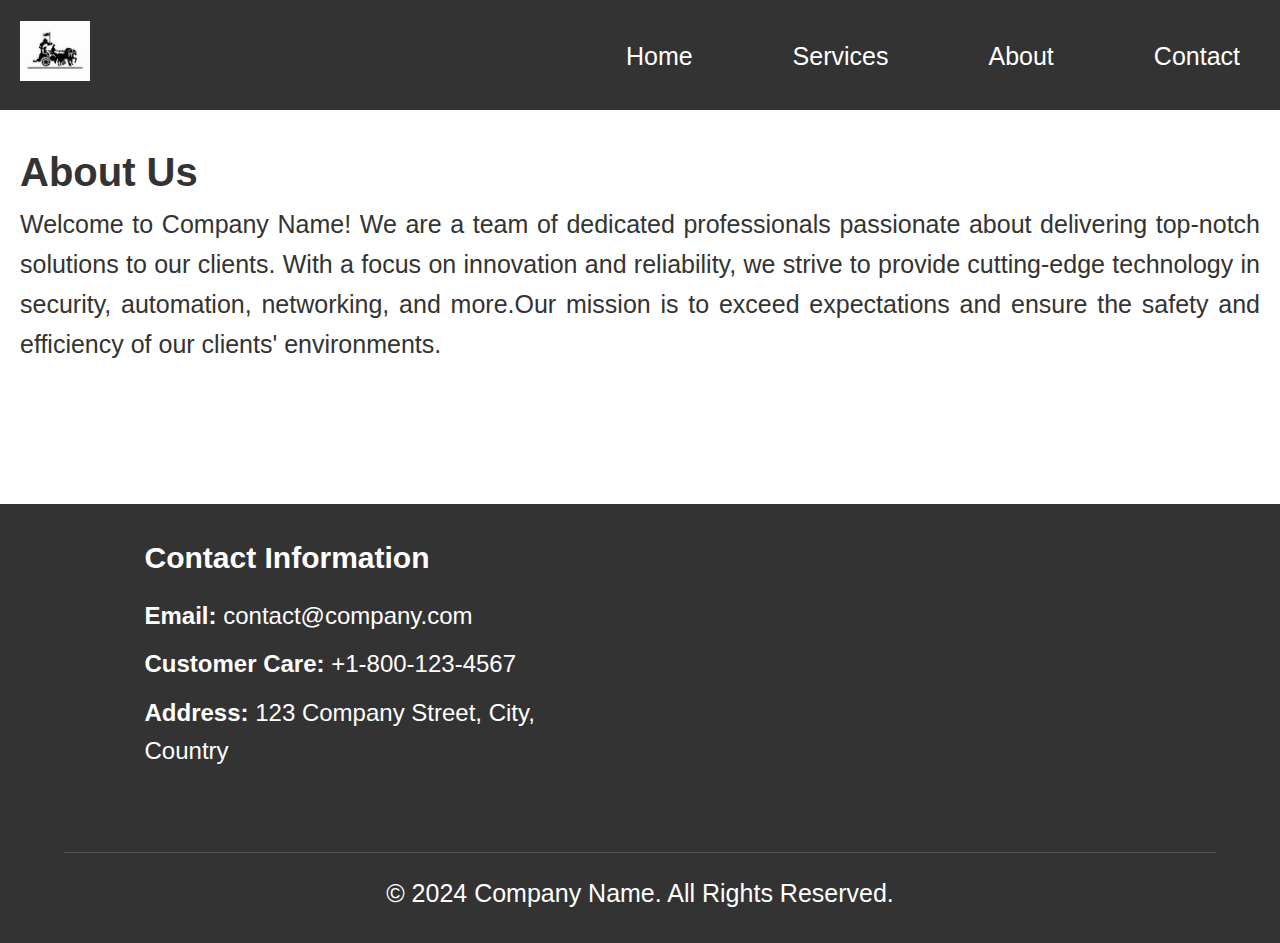
<file: about.html>
<!DOCTYPE html>
<html lang="en">
  <head>
    <meta charset="UTF-8" />
    <meta name="viewport" content="width=device-width, initial-scale=1.0" />
    <title>About</title>
    <link rel="stylesheet" href="about.css" />
  </head>
  <body>
    <header>
        <a href="http://127.0.0.1:5500/index.html"
        ><div class="logo">
          <img src="logo.jpeg" alt="" height="60px" width="70px" />
        </div>
      </a>
      <nav>
        <ul>
          <li><a href="index.html">Home</a></li>
          <li><a href="services.html">Services</a></li>
          <li><a href="about.html">About</a></li>
          <li><a href="contact.html">Contact</a></li>
          
        
        </ul>
        <div class="icon">
          <i   id="bar" class="ri-menu-fill"></i>
          <!-- <i   class="ri-close-fill"></i> -->
        </div>

      
      </nav>
    </header>

    <main>
      <!-- ... (existing code) ... -->

      <section id="about">
        <h2>About Us</h2>
        <p>
          Welcome to Company Name! We are a team of dedicated professionals
          passionate about delivering top-notch solutions to our clients. With a focus on innovation and reliability, we strive to provide
          cutting-edge technology in security, automation, networking, and more.Our mission is to exceed expectations and ensure the safety and
          efficiency of our clients' environments.
        </p>
       
      </section>

      <section id="services">
        <!-- ... (existing services section) ... -->
      </section>
    </main>

    <!-- ... (rest of the HTML code) ... -->

    <footer class="footer">
        <div class="footer-container">
          <div class="contact-info">
            <h3>Contact Information</h3>
            <p><strong>Email:</strong> contact@company.com</p>
            <p><strong>Customer Care:</strong> +1-800-123-4567</p>
            <p><strong>Address:</strong> 123 Company Street, City, Country</p>
          </div>
          <div class="map">
            <iframe src="https://www.google.com/maps/embed?pb=!1m18!1m12!1m3!1d1234.5678!2dlongitude!3dlatitude!4dzoomlevel!5d" width="300" height="200" style="border:0;" allowfullscreen="" loading="lazy"></iframe>
          </div>
        </div>
        <p class="footer-text">&copy; 2024 Company Name. All Rights Reserved.</p>
      </footer>
     <script src="script.js"></script>
  </body>
</html>
</file>
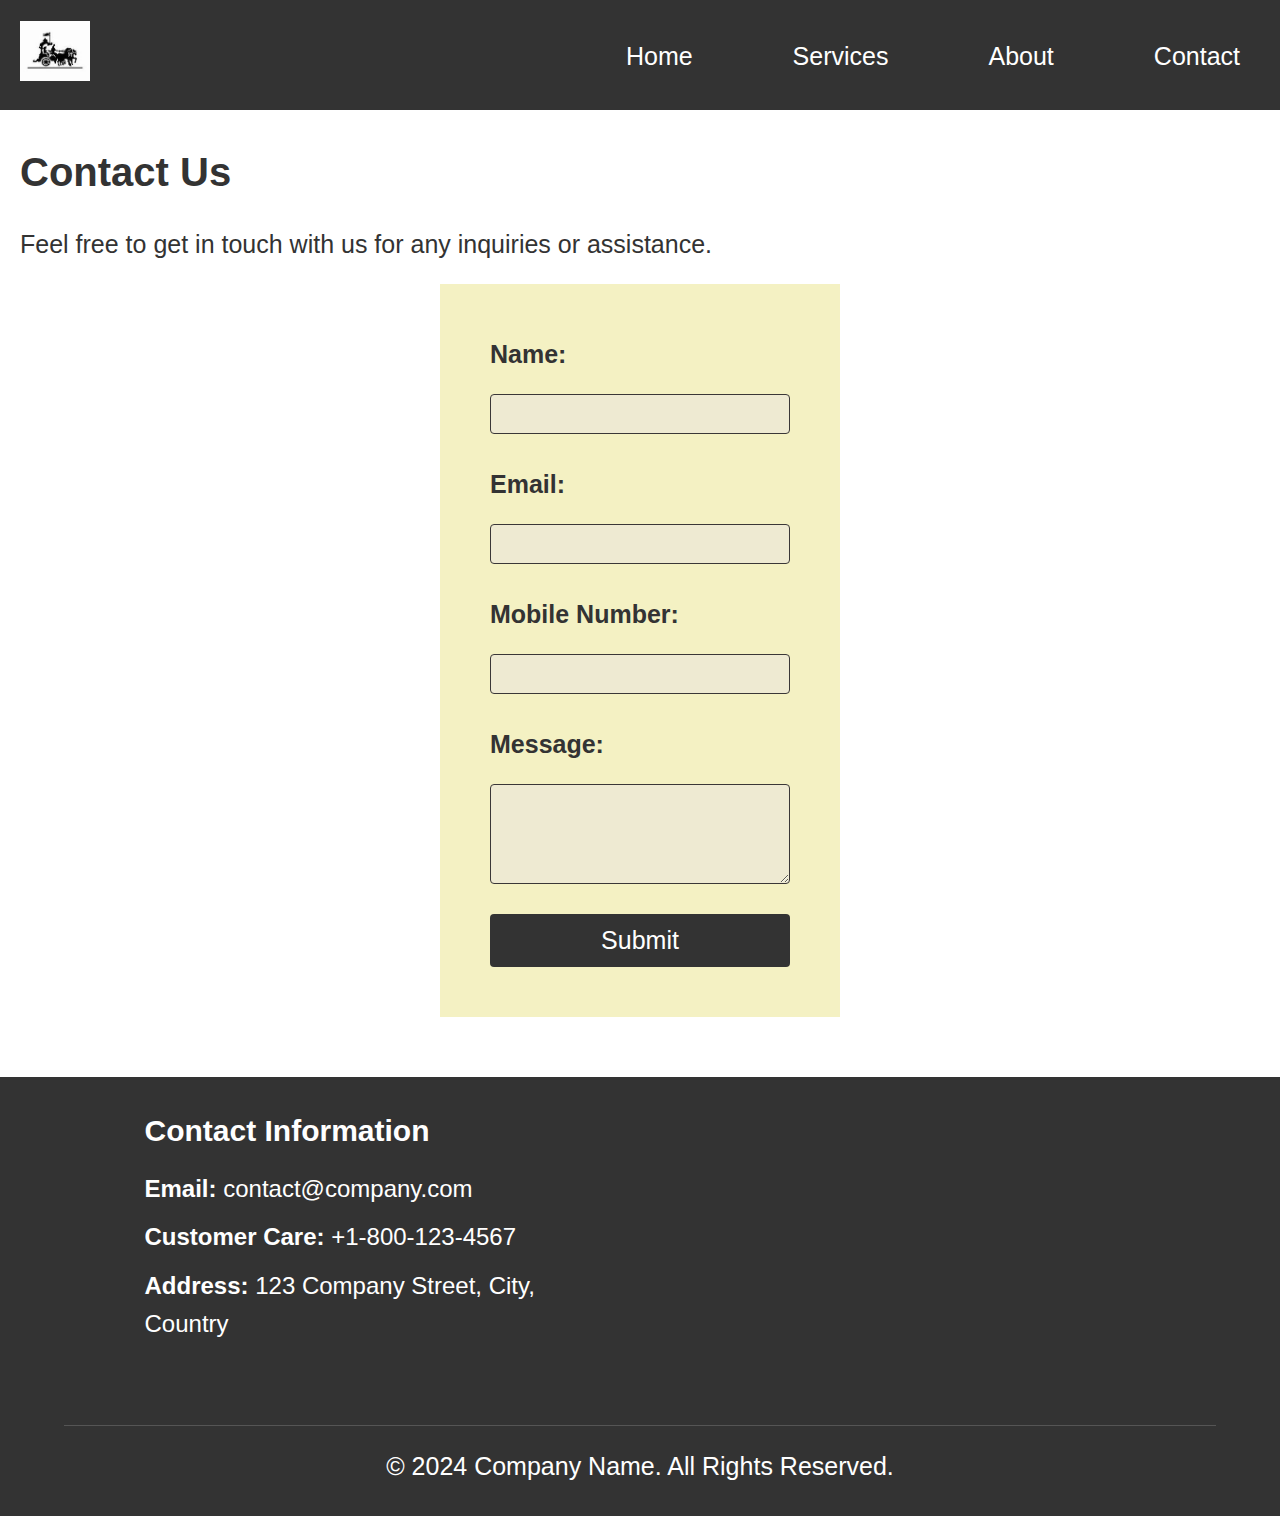
<file: contact.html>
<!DOCTYPE html>
<html lang="en">
  <head>
    <meta charset="UTF-8" />
    <meta name="viewport" content="width=device-width, initial-scale=1.0" />
    <title>Contact</title>
    <link rel="stylesheet" href="contact.css" />
  </head>
  <body>
    <header>
        <a href="http://127.0.0.1:5500/index.html"
        ><div class="logo">
          <img src="logo.jpeg" alt="" height="60px" width="70px" />
        </div>
      </a>
      <nav>
        <ul>
          <li><a href="index.html">Home</a></li>
          <li><a href="services.html">Services</a></li>
          <li><a href="about.html">About</a></li>
          <li><a href="contact.html">Contact</a></li>
          
        
        </ul>
        <div class="icon">
          <i   id="bar" class="ri-menu-fill"></i>
          <!-- <i   class="ri-close-fill"></i> -->
        </div>

      
      </nav>
    </header>

    <main>
      
      </section>

      <section id="contact">
        <h2>Contact Us</h2>
        <p>Feel free to get in touch with us for any inquiries or assistance.</p>
        <form action="submit_contact_form.php" method="POST">
          <label for="name">Name:</label>
          <input type="text" id="name" name="name" required>

          <label for="email">Email:</label>
          <input type="email" id="email" name="email" required>

          <label for="mobile">Mobile Number:</label>
          <input type="tel" id="mobile" name="mobile" required>

          <label for="message">Message:</label>
          <textarea id="message" name="message" required></textarea>

          <input type="submit" value="Submit">
        </form>
      </section>
    </main>

    <footer class="footer">
        <div class="footer-container">
          <div class="contact-info">
            <h3>Contact Information</h3>
            <p><strong>Email:</strong> contact@company.com</p>
            <p><strong>Customer Care:</strong> +1-800-123-4567</p>
            <p><strong>Address:</strong> 123 Company Street, City, Country</p>
          </div>
          <div class="map">
            <iframe src="https://www.google.com/maps/embed?pb=!1m18!1m12!1m3!1d1234.5678!2dlongitude!3dlatitude!4dzoomlevel!5d" width="300" height="200" style="border:0;" allowfullscreen="" loading="lazy"></iframe>
          </div>
        </div>
        <p class="footer-text">&copy; 2024 Company Name. All Rights Reserved.</p>
      </footer>
      <script src="script.js"></script>
  </body>
</html>
</file>
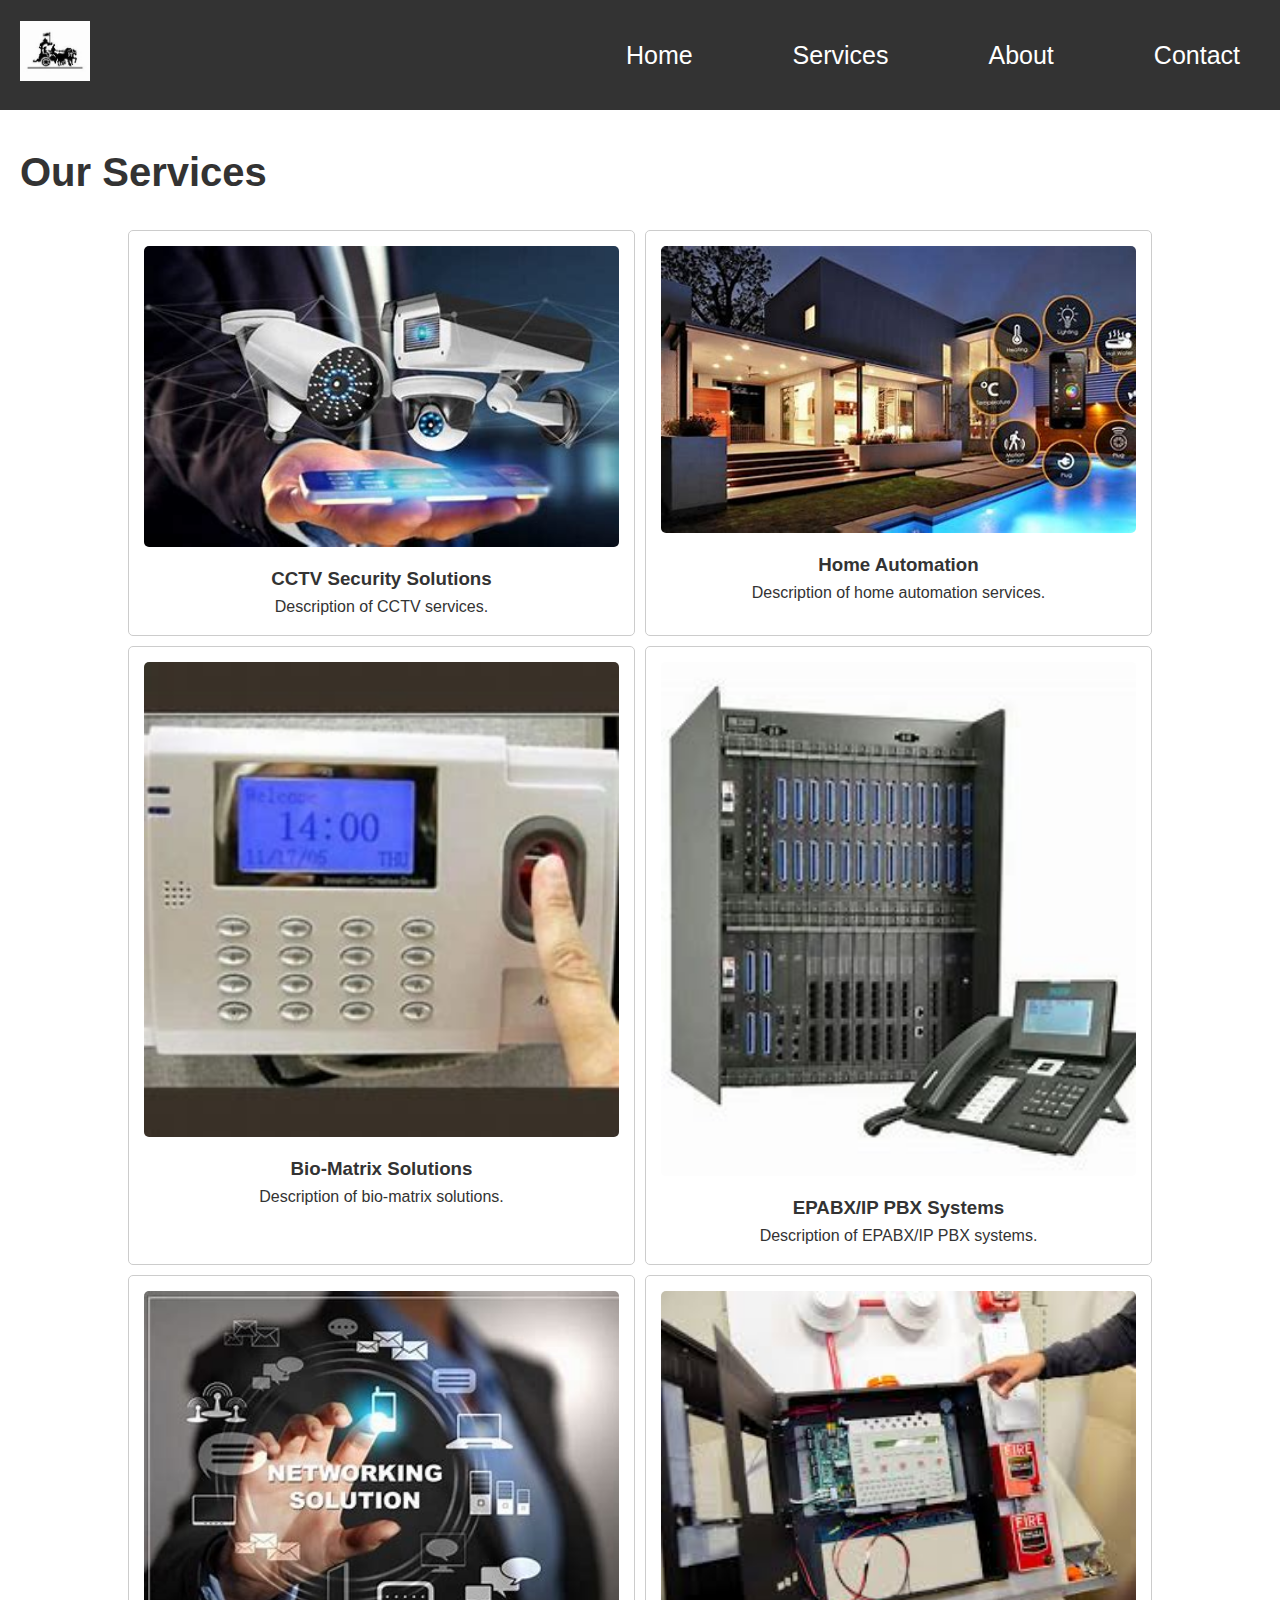
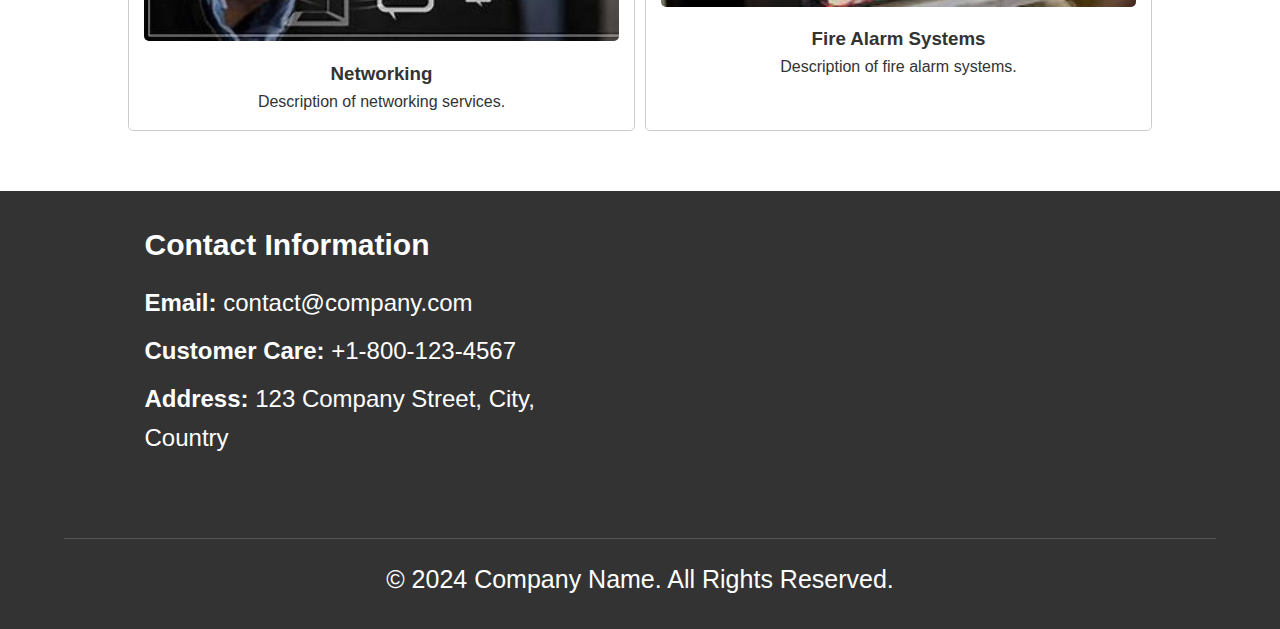
<file: services.html>
<!DOCTYPE html>
<html lang="en">
  <head>
    <meta charset="UTF-8" />
    <meta name="viewport" content="width=device-width, initial-scale=1.0" />
    <title>Our Services</title>
    <link rel="stylesheet" href="services.css" />
    <script></script>
  </head>
  <body>
    <header>
      <a href="http://127.0.0.1:5500/index.html"
      ><div class="logo">
        <img src="logo.jpeg" alt="" height="60px" width="70px" />
      </div>
    </a>
    <nav>
      <ul>
        <li><a href="index.html">Home</a></li>
        <li><a href="services.html">Services</a></li>
        <li><a href="about.html">About</a></li>
        <li><a href="contact.html">Contact</a></li>
        
      
      </ul>
      <div class="icon">
        <i   id="bar" class="ri-menu-fill"></i>
        <!-- <i   class="ri-close-fill"></i> -->
      </div>

    
    </nav>
  </header>

    <main>
      <!-- ... (previous HTML code) ... -->

      <section id="services">
        <h2>Our Services</h2>
        <br>
        <div class="services-grid">
          <div class="service">
            <img src="CCTV Security Solutions.jpeg" alt="CCTV Security" />
            <h3>CCTV Security Solutions</h3>
            <p>Description of CCTV services.</p>
          </div>
          <div class="service">
            <img src="Home Automation.jpeg" alt="Home Automation" />
            <h3>Home Automation</h3>
            <p>Description of home automation services.</p>
          </div>
          <div class="service">
            <img src="Bio-Matrix Solutions.jpeg" alt="Bio-Matrix Solutions" />
            <h3>Bio-Matrix Solutions</h3>
            <p>Description of bio-matrix solutions.</p>
          </div>
          <div class="service">
            <img src="EPABX IP PBX Systems.jpeg" alt="EPABX/IP PBX Systems" />
            <h3>EPABX/IP PBX Systems</h3>
            <p>Description of EPABX/IP PBX systems.</p>
          </div>
          <div class="service">
            <img src="networking solutions.jpeg" alt="Networking" />
            <h3>Networking</h3>
            <p>Description of networking services.</p>
          </div>
          <div class="service">
            <img src="fire alarm.jpg" alt="Fire Alarm Systems" />
            <h3>Fire Alarm Systems</h3>
            <p>Description of fire alarm systems.</p>
          </div>
        </div>
      </section>
    </main>

    



<footer class="footer">
  <div class="footer-container">
    <div class="contact-info">
      <h3>Contact Information</h3>
      <p><strong>Email:</strong> contact@company.com</p>
      <p><strong>Customer Care:</strong> +1-800-123-4567</p>
      <p><strong>Address:</strong> 123 Company Street, City, Country</p>
    </div>
    <div class="map">
      <iframe src="https://www.google.com/maps/embed?pb=!1m18!1m12!1m3!1d1234.5678!2dlongitude!3dlatitude!4dzoomlevel!5d" width="300" height="200" style="border:0;" allowfullscreen="" loading="lazy"></iframe>
    </div>
  </div>
  <p class="footer-text">&copy; 2024 Company Name. All Rights Reserved.</p>
</footer>


<script src="script.js"></script>
  </body>
</html>
</file>
<file: about.css>
/* General Styles */

* {
  margin: 0;
  padding: 0;
  box-sizing: border-box;
}
body {
  font-family: "Segoe UI", Tahoma, Geneva, Verdana, sans-serif;
  line-height: 1.6;
  background-color: #ffffff;
  color: #333;
  overflow-y: scroll;
}

header {
  background-color: #333;
  color: #fff;
  padding: 20px 0;
  display: flex;
  justify-content: space-between;
  align-items: center;
  position: fixed;
  /* overflow: hidden; */
  width: 100%;
  z-index: 12;
  height: 110px;
}

.logo {
  margin-left: 20px;
}

nav ul {
  list-style: none;
  display: flex;
  font-size: 30px;
  gap: 50px;
}

nav ul li {
  padding-right: 30px;
}

nav a {
  text-decoration: none;
  color: #fff;
  padding: 10px;
  transition: color 0.3s;
  font-size: 25px;
}

nav a:hover {
  color: #ffcc00;
}

main {
  padding: 20px;
}

section {
  margin-top: 120px;
  margin-bottom: 40px;
}

/* Hero Section */
#hero {
  background-color: #ffcc00;
  color: #333;
  text-align: center;
  padding: 100px 0;
}

.hero-content h1 {
  font-size: 36px;
  margin-bottom: 20px;
}

.hero-content p {
  font-size: 18px;
}

/* Services Section */
/* ... (previous CSS code) ... */

/* Services Section with CSS Grid */
.services-grid {
  display: grid;
  grid-template-columns: repeat(auto-fit, minmax(250px, 1fr));
  gap: 20px;
}

.service {
  border: 1px solid #ccc;
  padding: 20px;
  border-radius: 5px;
  transition: transform 0.3s ease-in-out;
  text-align: center;
}

.service img {
  width: 100%;
  border-radius: 5px;
  margin-bottom: 10px;
}

.service:hover {
  transform: translateY(-5px);
}

/* footer  */

.footer {
  background-color: #333;
  color: #fff;
  text-align: center;
  padding: 30px 0;
}

.footer-container {
  display: flex;
  justify-content: space-around;
  align-items: flex-start;
  flex-wrap: wrap;
  gap: 30px;
  width: 90%;
  margin: 0 auto;
}

.contact-info,
.map {
  flex: 1 1 45%;
  max-width: 400px;
  text-align: left;
}

.contact-info h3 {
  font-size: 30px;
  margin-bottom: 15px;
}

.contact-info p {
  line-height: 1.6;
  margin-bottom: 10px;
  font-size: 24px;
}

.map iframe {
  width: 100%;
  height: 250px;
  border: none;
  border-radius: 8px;
}

.footer-text {
  margin-top: 20px;
  flex-basis: 100%;
  font-size: 25px;
}

/* Additional style */
.footer-container::after {
  content: "";
  flex-basis: 100%;
  height: 1px;
  background-color: #555;
  margin-top: 30px;
}

#about p {
   text-align: justify;
   width: 80w;
  font-size: 25px;

}

#about h2 {
font-size: 40px;
}
/* styles.css */

/* Existing styles */

/* Media Query for Responsive Design */
@media screen and (max-width: 768px) {
  /* Adjustments for smaller screens or mobile devices */

  nav ul {
    gap: 0px;
  }

  .services-grid {
    /* Modify grid layout for services on smaller screens */
    grid-template-columns: repeat(2, 1fr);
    gap: 10px;
  }

  .service {
    /* Adjust service item styles for smaller screens */
    padding: 15px;
  }
  #about {
    margin-bottom: 40px;
  }

  #about h2 {
    font-size: 28px;
    margin-bottom: 20px;
  }

  #about p {
    margin: 0 auto;
   width: 90vw;
    line-height: 1.6;
  }

  /* Additional adjustments as needed */
}

/*  hamburger menu  */

.icon {
  display: flex;
  align-items: center;
  justify-content: center;
  display: none;
}

.icon i {
  font-size: 2rem;
  font-weight: 600;
  margin-right: 0.8rem;
}
.showData {
  display: flex;
  flex-direction: column;
  justify-content: center;
  align-items: center;
  position: absolute;
  top: 110px;
  left: 0px;
  background-color: #94928a;
  width: 100vw;
  height: 300px;
  gap: 10px;
  /* padding-bottom: 120px; */
}
@media (max-width: 600px) {
  header {
    /* For example, change the header layout */
    text-align: center;
  }

 
  nav ul {
    /* Adjust navigation styles for smaller screens */
    padding: 0;
    display: flex;
    flex-direction: column;
    align-items: center;
  }

  nav ul li {
    /* Styles for list items in the navigation menu */
    margin: 10px 0;
  }

  nav ul {
    display: none;
  }
  .icon {
    display: flex;
  }
}
</file>
<file: contact.css>
/* General Styles */

* {
  margin: 0;
  padding: 0;
  box-sizing: border-box;
}
body {
  font-family: "Segoe UI", Tahoma, Geneva, Verdana, sans-serif;
  line-height: 1.6;
  background-color: #ffffff;
  color: #333;
}




header {
  background-color: #333;
  color: #fff;
  padding: 20px 0;
  display: flex;
  justify-content: space-between;
  align-items: center;
  position: fixed;
  overflow: hidden;
  width: 100%;
  z-index: 12;
  height: 110px;
}

.logo {

  margin-left: 20px;
}



nav ul {
  list-style: none;
  display: flex;
  font-size: 30px;
  gap: 50px;

}

nav ul li {
  padding-right: 30px;
}


nav a {
  text-decoration: none;
  color: #fff;
  padding: 10px;
  transition: color 0.3s;
  font-size: 25px;
}

nav a:hover {
  color: #ffcc00;
}
  
  main {
    padding: 20px;
  }
  
  section {
    margin-top: 120px;
    margin-bottom: 40px;
  }
  
  /* Hero Section */
  #hero {
    background-color: #ffcc00;
    color: #333;
    text-align: center;
    padding: 100px 0;
  }
  
  .hero-content h1 {
    font-size: 36px;
    margin-bottom: 20px;
  }
  
  .hero-content p {
    font-size: 18px;
  }
  
  /* Services Section */
  /* ... (previous CSS code) ... */
  
  /* Services Section with CSS Grid */
  .services-grid {
    display: grid;
    grid-template-columns: repeat(auto-fit, minmax(250px, 1fr));
    gap: 20px;
  }
  
  .service {
    border: 1px solid #ccc;
    padding: 20px;
    border-radius: 5px;
    transition: transform 0.3s ease-in-out;
    text-align: center;
  }
  
  .service img {
    width: 100%;
    border-radius: 5px;
    margin-bottom: 10px;
  }
  
  .service:hover {
    transform: translateY(-5px);
  }
  

/* Contact section styles */
#contact {
    margin-bottom: 40px;
  }
  
 
  
  #contact p {
    line-height: 1.6;
    font-size: 25px;
  }
  

  
 /* Previous styles... */

/* Contact section styles */


  
  #contact h2 {
    font-weight: 700;
    font-size: 40px;
    margin-bottom: 20px;
  }

  
  #contact form {
    padding: 50px;
    background-color: #e7e07b74;
    margin: 0 auto;
    display: grid;
    grid-template-columns: 1fr;
    grid-gap: 20px;
    max-width: 400px;
    margin-top: 20px;
    font-size: 25px
    
  
  }
  
  #contact label {
    font-weight:600;
  }
  
  #contact input[type="text"],
  #contact input[type="email"],
  #contact input[type="tel"],
  #contact textarea {
    width: 100%;
    padding: 10px;
    margin-bottom: 10px;
    border: 1px solid #3a3737;
    border-radius: 4px;
    font-size: 16px;
    background-color: #eeead2; /* Light gray background */
  }
  
  #contact textarea {
    resize: vertical;
    min-height: 100px;
  }
  
  #contact input[type="submit"] {
    background-color: #333;
    color: #ffffff;
    border: none;
    padding: 12px 24px;
    cursor: pointer;
    border-radius: 4px;
    font-size: 25px;
    font-weight: 500;
  }
  
  #contact input[type="submit"]:hover {
    background-color: #555;
  }


  /* footer */
  .footer {
    background-color: #333;
    color: #fff;
    text-align: center;
    padding: 30px 0;
  }
  
  .footer-container {
    display: flex;
    justify-content: space-around;
    align-items: flex-start;
    flex-wrap: wrap;
    gap: 30px;
    width: 90%;
    margin: 0 auto;
  }
  
  .contact-info, .map {
    flex: 1 1 45%;
    max-width: 400px;
    text-align: left;
  }
  
  .contact-info h3 {
    font-size: 30px;
    margin-bottom: 15px;
  }
  
  .contact-info p {
    line-height: 1.6;
    margin-bottom: 10px;
    font-size: 24px;
  }
  
  .map iframe {
    width: 100%;
    height: 250px;
    border: none;
    border-radius: 8px;
  }
  
  .footer-text {
    margin-top: 20px;
    flex-basis: 100%;
    font-size: 25px;
  }
  
  /* Additional style */
  .footer-container::after {
    content: '';
    flex-basis: 100%;
    height: 1px;
    background-color: #555;
    margin-top: 30px;
  }
  
  
  /* Remaining styles... */
  
  
  /* Remaining styles... */
  
  
  /* Remaining styles... */
  
  
  
  
  
  
  
  /* styles.css */
  
  /* Existing styles */
  
  /* Media Query for Responsive Design */
  @media screen and (max-width: 768px) {
    /* Adjustments for smaller screens or mobile devices */
  
    nav  ul {
      gap: 0;
    }
  
    .services-grid {
      /* Modify grid layout for services on smaller screens */
      grid-template-columns: repeat(2, 1fr);
      gap: 10px;
    }
  
    .service {
      /* Adjust service item styles for smaller screens */
      padding: 15px;
    }
    
    /* Additional adjustments as needed */
  }
  

  /* hamburger menu  */

.icon{
  display: flex;
  align-items: center;
  justify-content: center;
  display: none;
}

.icon i{
  font-size: 2rem;
  font-weight: 600;
  margin-right: 0.8rem;
}
.showData{
  display: flex;
  flex-direction: column;
  justify-content: center;
  align-items: center;
  position: absolute;
  top: 110px;
  left: 0px;
  background-color: #94928a;
  width:100vw;
 height: 300px;
gap: 10px;
/* padding-bottom: 120px; */

 
 
}
@media (max-width:600px) {
  

  header {
    /* For example, change the header layout */
    text-align: center;
  }

 

  nav ul {
    /* Adjust navigation styles for smaller screens */
    padding: 0;
    display: flex;
    flex-direction: column;
    align-items: center;
  }

  nav ul li {
    /* Styles for list items in the navigation menu */
    margin: 10px 0;
  }


  

  nav ul{
    display: none;
  }
.icon{
  display: flex;
}

}
</file>
<file: services.css>
/* General Styles */

* {
  margin: 0;
  padding: 0;
  box-sizing: border-box;
}
body {
  font-family: "Segoe UI", Tahoma, Geneva, Verdana, sans-serif;
  line-height: 1.6;
  background-color: #ffffff;
  color: #333;
}




header {
  background-color: #333;
  color: #fff;
  padding: 20px 0;
  display: flex;
  justify-content: space-between;
  align-items: center;
  position: fixed;
  /* overflow: hidden; */
  width: 100%;
  z-index: 12;
  height: 110px;
}

.logo {

  margin-left: 20px;
}



nav ul {
  list-style: none;
  display: flex;
  font-size: 30px;
  gap: 50px;

}

nav ul li {
  padding-right: 30px;
}


nav a {
  text-decoration: none;
  color: #fff;
  padding: 10px;
  transition: color 0.3s;
  font-size: 25px;
}

nav a:hover {
  color: #ffcc00;
}

  

main {
  padding: 20px;
}

section {
  margin-top: 120px;
  margin-bottom: 40px;
}

/* Hero Section */
#hero {
  background-color: #ffcc00;
  color: #333;
  text-align: center;
  padding: 100px 0;
}

.hero-content h1 {
  font-size: 36px;
  margin-bottom: 20px;
}

.hero-content p {
  font-size: 18px;
}

/* Services Section */
/* ... (previous CSS code) ... */

/* Services Section with CSS Grid */
.services-grid{
  display: grid;
  
  /* grid-template-columns: repeat(auto-fit, minmax(250px, 1fr));  */
  /* gap: 20px;  */
}

.service {
  border: 1px solid #ccc;
  padding: 20px;
  border-radius: 5px;
  transition: transform 0.3s ease-in-out;
  text-align: center;
}

#services h2 {
  font-size: 40px;
}

.service img {
/* height: 90%; */


  width: 100%;
  border-radius: 5px;
  margin-bottom: 10px;
 
}

.service:hover {
  transform: translateY(-5px);
}

/* Footer */

/* Previous styles... */

/* Footer styles */
.footer {
  background-color: #333;
  color: #fff;
  text-align: center;
  padding: 30px 0;
}

.footer-container {
  display: flex;
  justify-content: space-around;
  align-items: flex-start;
  flex-wrap: wrap;
  gap: 30px;
  width: 90%;
    margin: 0 auto;
}

.contact-info,
.map {
  flex: 1 1 45%;
  max-width: 400px;
  text-align: left;
}

.contact-info h3 {
  font-size: 30px;
  margin-bottom: 15px;
}

.contact-info p {
  line-height: 1.6;
  margin-bottom: 10px;
  font-size: 24px;
}


.map iframe {
  width: 100%;
  height: 250px;
  border: none;
  border-radius: 8px;
}

.footer-text {
  margin-top: 20px;
  flex-basis: 100%;
  font-size: 25px;
}
/* Additional style */
.footer-container::after {
  content: "";
  flex-basis: 100%;
  height: 1px;
  background-color: #555;
  margin-top: 30px;
}

/* Remaining styles... */

/* styles.css */

/* Existing styles */

.logo {
  margin-left: 20px;
}

nav ul {
  list-style: none;
  display: flex;
  font-size: 20px;
}

nav ul li {
  /* Styles for list items in the navigation menu */
  margin: 10px 0;
}

.services-grid{
  /* Modify grid layout for services on smaller screens */
  grid-template-columns: 1fr 1fr ;
  gap: 10px;
  width: 80vw;
  margin: 0 auto;
}

.service {
  /* Adjust service item styles for smaller screens */
  padding: 15px;
}

/* Additional adjustments as needed */


@media  (max-width:768px){
  nav ul{
    
      gap: 0px;
   

  }
}

/* hamburger menu */

.icon{
 
  display: flex;
  align-items: center;
  justify-content: center;
  display: none;
}

.icon i{
  z-index: 2223;

position: absolute;
  font-size: 2rem;
  font-weight: 600;
  margin-right: 0.8rem;
}
.showData{
  display: flex;
  flex-direction: column;
  justify-content: center;
  align-items: center;
  position: absolute;
  top: 110px;
  left: 0px;
  background-color: #94928a;
  width:100vw;
 height: 300px;
gap: 10px;
/* padding-bottom: 120px; */

 
 
}
@media (max-width:600px) {
  


  nav ul{
    display: none;
  }
.icon{
  display: flex;
}

}
</file>
